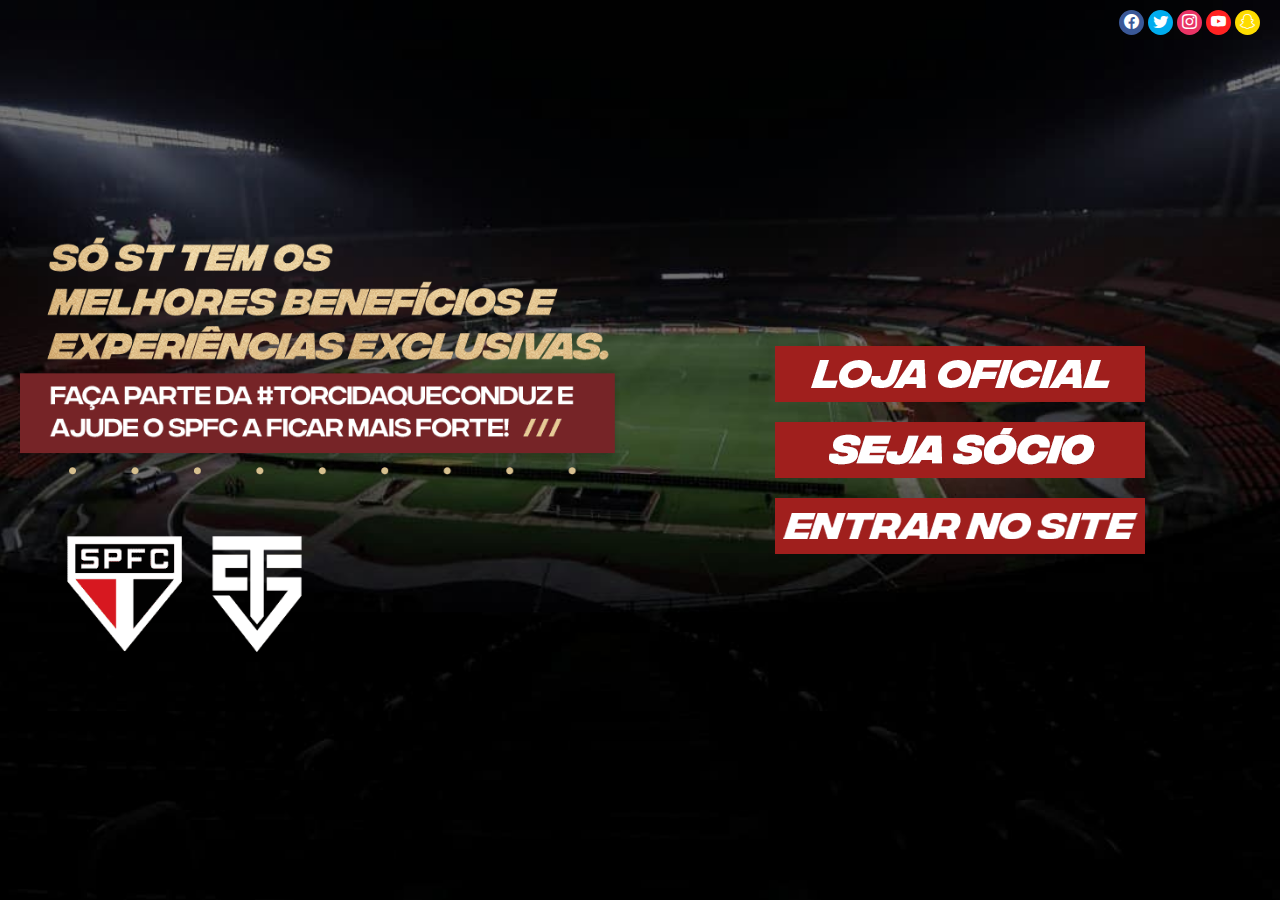
<file: index.html>
<!DOCTYPE html>
<html lang="en">
<head>
    <meta charset="UTF-8">
    <meta http-equiv="X-UA-Compatible" content="IE=edge">
    <meta name="viewport" content="width=device-width, initial-scale=1.0">
    <link rel="stylesheet" href="./css/style.css">
    <link rel="stylesheet" href="https://cdn.jsdelivr.net/npm/bootstrap-icons@1.10.3/font/bootstrap-icons.css">
    <link rel="icon" type="imagem/png" href="./favicon.png">
    <title>São Paulo FC</title>
</head>
<body id="home">
    <main>
        <div class="redes">
            <div><i class="bi bi-facebook"></i></div>
            <div><i class="bi bi-twitter"></i></div>
            <div><i class="bi bi-instagram"></i></div>
            <div><i class="bi bi-youtube"></i></div>
            <div><i class="bi bi-snapchat"></i></div>
        </div>
        <div class="beneficios">
            <img class="grande" src="./assets/home/benefecios.png" alt="faixa de beneficios">
            <img class="pequena" src="../assets/home/imagem_tela_pequena.png" alt="faixa de beneficios">
        </div>
        <div class="links">
            <a href="./loja.html"><img src="./assets/home/loja.png"></a>
            <a href="./socio.html"><img src="./assets/home/socio.png"></a>
            <a href="#"><img src="./assets/home/site.png"></a>
        </div>
    </main>
</body>
</html>
</file>
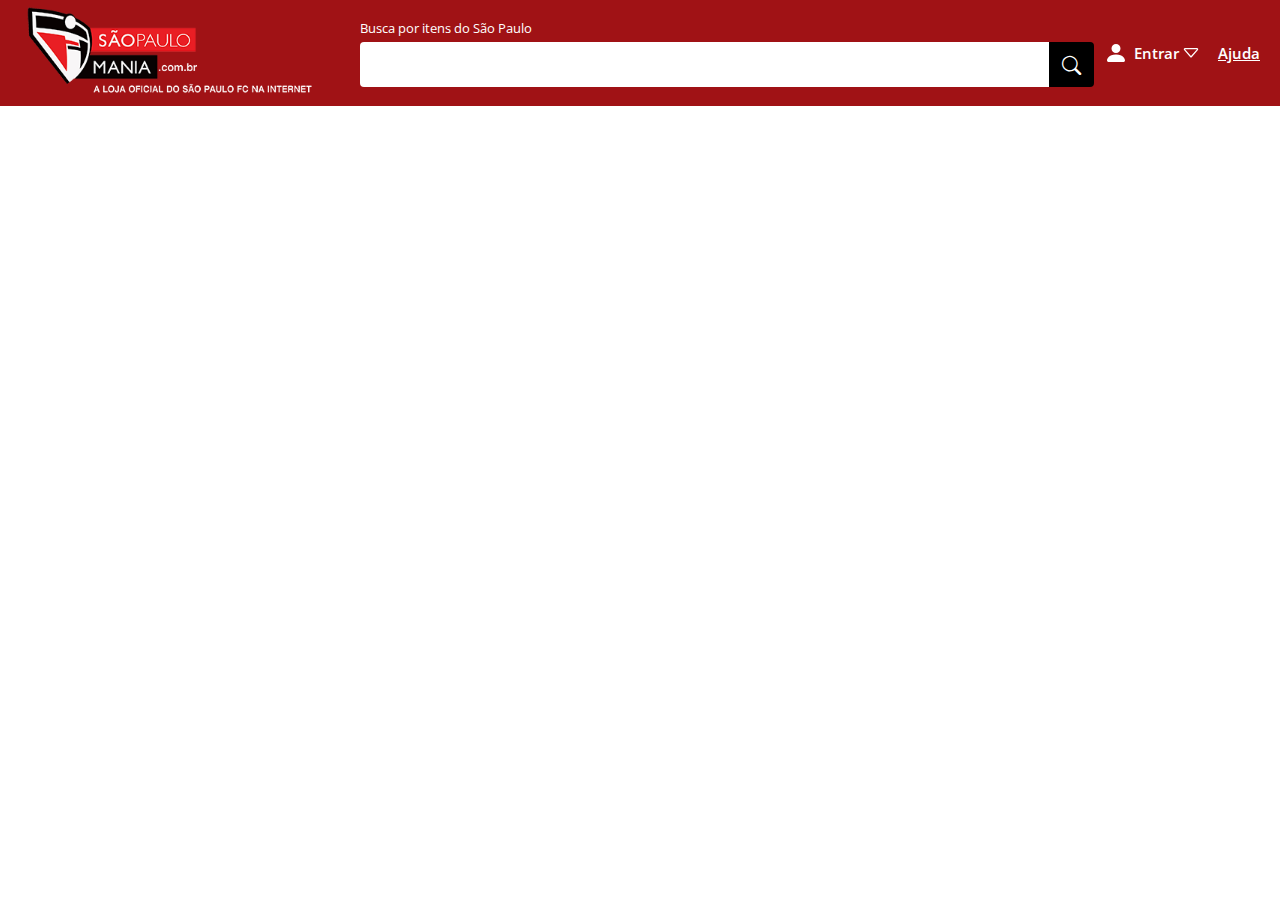
<file: loja.html>
<!DOCTYPE html>
<html lang="en">
<head>
    <meta charset="UTF-8">
    <meta http-equiv="X-UA-Compatible" content="IE=edge">
    <meta name="viewport" content="width=device-width, initial-scale=1.0">
    <link rel="stylesheet" href="./css/style.css">
    <link rel="stylesheet" href="https://cdn.jsdelivr.net/npm/bootstrap-icons@1.10.3/font/bootstrap-icons.css">
    <title>São Paulo FC | Socio</title>
</head>
<body id="loja">
    <header class="loja-header-bg">
        <div class="loja-header">
            <div class="loja-header-logo">
                <a href="#"><img src="./assets/loja/mania.png" alt="Logo são paulo mania"></a>
                <a href="#"><img src="./assets/loja/sp-mania-pequeno.webp" alt="Logo são paulo mania"></a>
            </div>
            <div class="loja-header-pesquisa">
                <p>Busca por itens do São Paulo</p>
                <div class="loja-header-busca">
                    <input type="text">
                    <div class="loja-header-lupa"><i class="bi bi-search"></i></div>
                </div>
                
            </div>
            <div class="loja-header-menus">
                <p class="btn-loja-header-menu"><span>Entrar</span></p>
                <a href="#">Ajuda</a>
                <div class="loja-header-menu">
                    <a href="#">Login</a>
                    <a href="#">Meus Pedidos</a>
                    <a href="#">Endereços</a>
                    <a href="#">Ajuda</a>
                </div>
            </div>
        </div>
    </header>
    <script src="./script/script.js"></script>
</body>
</html>
</file>
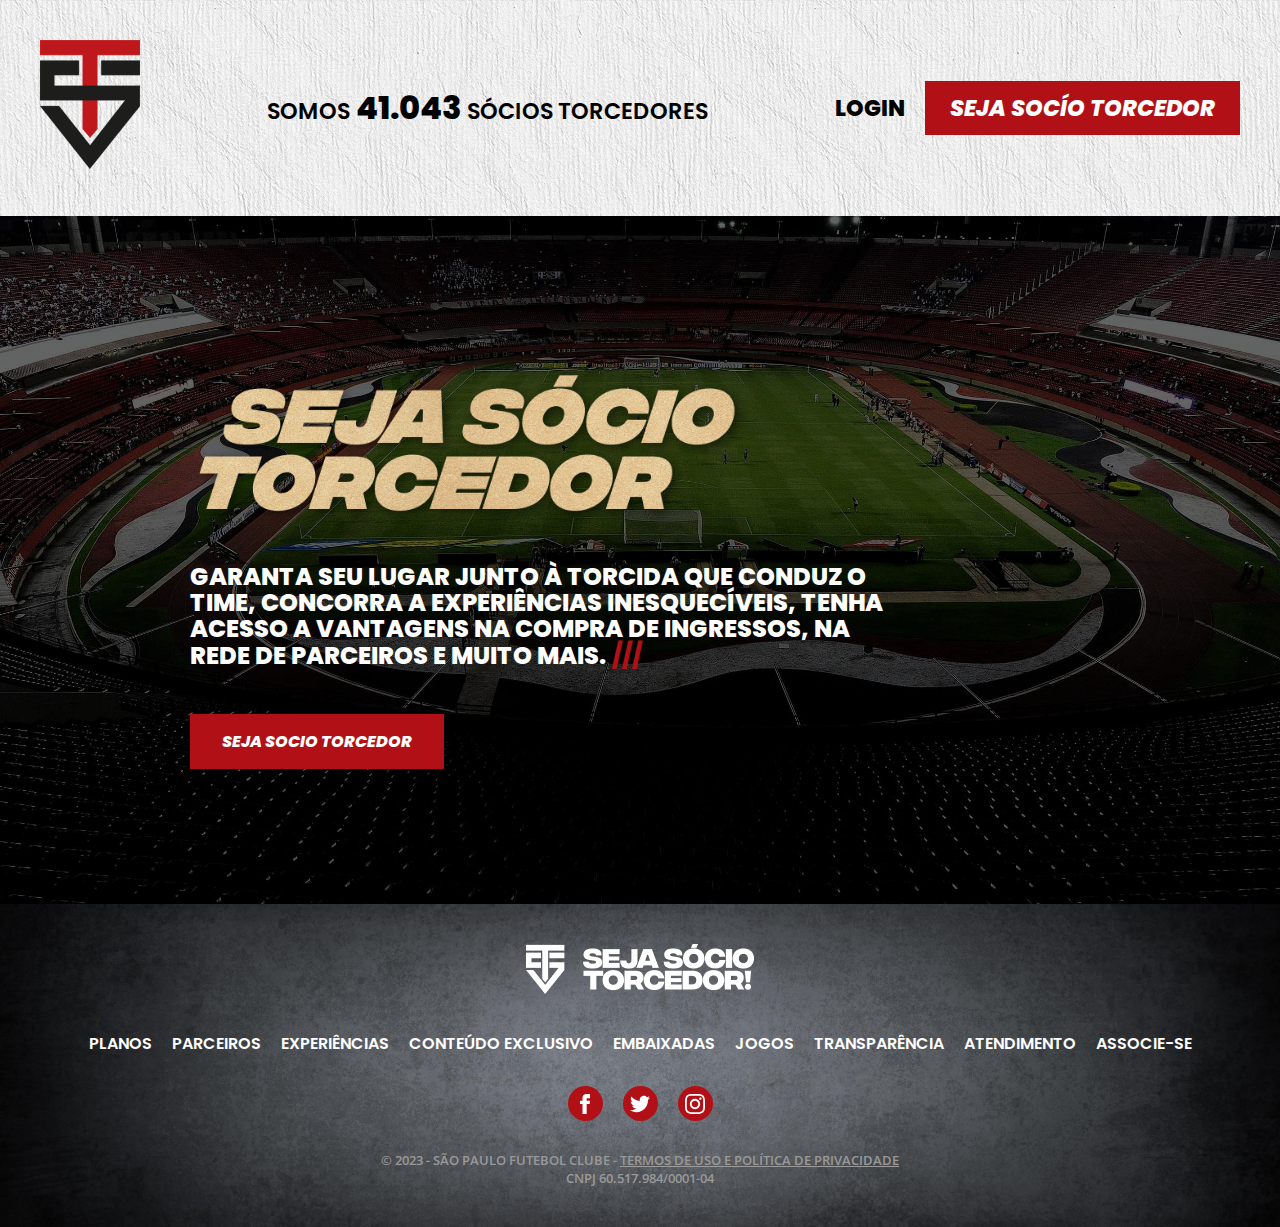
<file: socio.html>
<!DOCTYPE html>
<html lang="en">
<head>
    <meta charset="UTF-8">
    <meta http-equiv="X-UA-Compatible" content="IE=edge">
    <meta name="viewport" content="width=device-width, initial-scale=1.0">
    <link rel="stylesheet" href="./css/style.css">
    <link rel="stylesheet" href="https://cdn.jsdelivr.net/npm/bootstrap-icons@1.10.3/font/bootstrap-icons.css">
    <title>São Paulo FC | Socio</title>
</head>
<body id="socio">
    <header class="socio-nav-bg">
        <div class="socio-nav">
            <div>
                <img src="./assets/socio/spfc-st-logo.png" alt="Logo socio torcedor">
            </div>
            <h2>Somos<span> 41.043 </span>Sócios torcedores</h2>
            <h2>Somos<span> 41.043 </span></h2>
            <div class="log">
                <a href="#">Login</a>
                <a href="#">Seja socío torcedor</a>
                <a href="#">Seja ST</a>
            </div>
        </div>
    </header>
    <article class="socio-titulo-bg">
        <div class="socio-titulo">
            <div><img src="./assets/socio/titulo.png" alt="Seja sócio torcedor"></div>
            <p>GARANTA SEU LUGAR JUNTO À TORCIDA QUE CONDUZ O TIME,
            CONCORRA A EXPERIÊNCIAS INESQUECÍVEIS,
            TENHA ACESSO A VANTAGENS NA COMPRA DE INGRESSOS,
            NA REDE DE PARCEIROS E MUITO MAIS. <span>///</span></p>
            <a href="#">Seja Socio Torcedor</a>
        </div>
    </article>
    <footer>
        <div class="footer-socio-container">
            <div class="footer-socio-logo">
                <img src="./assets/socio/logo-footer.png" alt="Seja socio torcedor">
            </div>
            <ul class="footer-socio-lista">
                <li><a href="#">PLANOS</a></li>
                <li><a href="./socio/parceiros.html">PARCEIROS</a></li>
                <li><a href="./socio/experiencias.html">EXPERIÊNCIAS</a></li>
                <li><a href="#">CONTEÚDO EXCLUSIVO</a></li>
                <li><a href="#">EMBAIXADAS</a></li>
                <li><a href="#">JOGOS</a></li>
                <li><a href="#">TRANSPARÊNCIA</a></li>
                <li><a href="#">ATENDIMENTO</a></li>
                <li><a href="#">ASSOCIE-SE</a></li>
            </ul>
            <div class="footer-socio-icons">
                <div class="footer-socio-icon">
                    <svg xmlns="http://www.w3.org/2000/svg" width="20" height="20" fill="#fff" viewBox="0 0 24 24"><path d="M9 8h-3v4h3v12h5v-12h3.642l.358-4h-4v-1.667c0-.955.192-1.333 1.115-1.333h2.885v-5h-3.808c-3.596 0-5.192 1.583-5.192 4.615v3.385z"/></svg>
                </div>
                <div class="footer-socio-icon">
                    <svg xmlns="http://www.w3.org/2000/svg" width="20" height="20" fill="#fff" viewBox="0 0 24 24"><path d="M24 4.557c-.883.392-1.832.656-2.828.775 1.017-.609 1.798-1.574 2.165-2.724-.951.564-2.005.974-3.127 1.195-.897-.957-2.178-1.555-3.594-1.555-3.179 0-5.515 2.966-4.797 6.045-4.091-.205-7.719-2.165-10.148-5.144-1.29 2.213-.669 5.108 1.523 6.574-.806-.026-1.566-.247-2.229-.616-.054 2.281 1.581 4.415 3.949 4.89-.693.188-1.452.232-2.224.084.626 1.956 2.444 3.379 4.6 3.419-2.07 1.623-4.678 2.348-7.29 2.04 2.179 1.397 4.768 2.212 7.548 2.212 9.142 0 14.307-7.721 13.995-14.646.962-.695 1.797-1.562 2.457-2.549z"/></svg>
                </div>
                <div class="footer-socio-icon">
                    <svg xmlns="http://www.w3.org/2000/svg" width="20" height="20" fill="#fff" viewBox="0 0 24 24"><path d="M12 2.163c3.204 0 3.584.012 4.85.07 3.252.148 4.771 1.691 4.919 4.919.058 1.265.069 1.645.069 4.849 0 3.205-.012 3.584-.069 4.849-.149 3.225-1.664 4.771-4.919 4.919-1.266.058-1.644.07-4.85.07-3.204 0-3.584-.012-4.849-.07-3.26-.149-4.771-1.699-4.919-4.92-.058-1.265-.07-1.644-.07-4.849 0-3.204.013-3.583.07-4.849.149-3.227 1.664-4.771 4.919-4.919 1.266-.057 1.645-.069 4.849-.069zm0-2.163c-3.259 0-3.667.014-4.947.072-4.358.2-6.78 2.618-6.98 6.98-.059 1.281-.073 1.689-.073 4.948 0 3.259.014 3.668.072 4.948.2 4.358 2.618 6.78 6.98 6.98 1.281.058 1.689.072 4.948.072 3.259 0 3.668-.014 4.948-.072 4.354-.2 6.782-2.618 6.979-6.98.059-1.28.073-1.689.073-4.948 0-3.259-.014-3.667-.072-4.947-.196-4.354-2.617-6.78-6.979-6.98-1.281-.059-1.69-.073-4.949-.073zm0 5.838c-3.403 0-6.162 2.759-6.162 6.162s2.759 6.163 6.162 6.163 6.162-2.759 6.162-6.163c0-3.403-2.759-6.162-6.162-6.162zm0 10.162c-2.209 0-4-1.79-4-4 0-2.209 1.791-4 4-4s4 1.791 4 4c0 2.21-1.791 4-4 4zm6.406-11.845c-.796 0-1.441.645-1.441 1.44s.645 1.44 1.441 1.44c.795 0 1.439-.645 1.439-1.44s-.644-1.44-1.439-1.44z"/></svg>
                </div>
            </div>
            <div class="footer-socio-fim">
                <p>© 2023 - SÃO PAULO FUTEBOL CLUBE - <a href="#">TERMOS DE USO E POLÍTICA DE PRIVACIDADE</a></p>
                <p>CNPJ 60.517.984/0001-04</p>
            </div>
        </div>
    </footer>
</body>
</html>
</file>
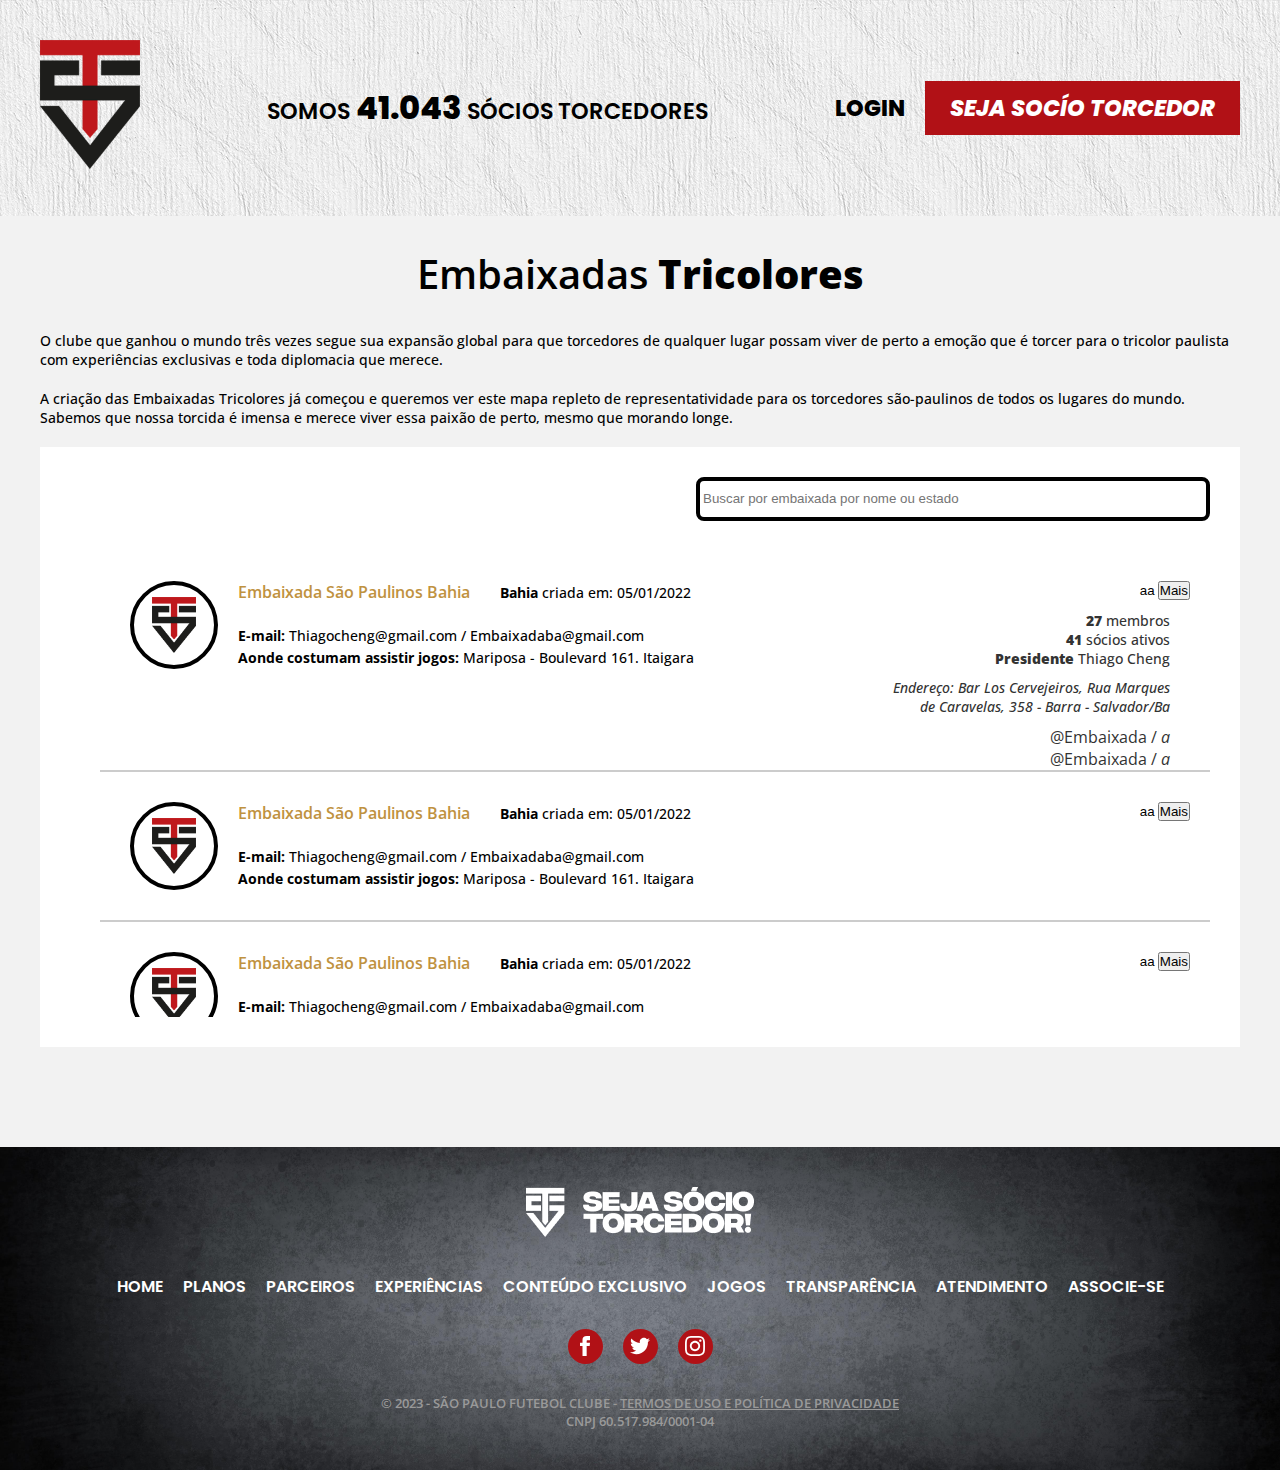
<file: socio/embaixadas.html>
<!DOCTYPE html>
<html lang="en">
<head>
    <meta charset="UTF-8">
    <meta http-equiv="X-UA-Compatible" content="IE=edge">
    <meta name="viewport" content="width=device-width, initial-scale=1.0">
    <link rel="stylesheet" href="./../css/style.css">
    <link rel="stylesheet" href="https://cdn.jsdelivr.net/npm/bootstrap-icons@1.10.3/font/bootstrap-icons.css">
    <title>São Paulo FC | Socio</title>
</head>
<body id="socio" style="background-color: #f2f2f2;">
    <header class="socio-nav-bg">
        <div class="socio-nav">
            <div>
                <img src="../assets/socio/spfc-st-logo.png" alt="Logo socio torcedor">
            </div>
            <h2>Somos<span> 41.043 </span>Sócios torcedores</h2>
            <h2>Somos<span> 41.043 </span></h2>
            <div class="log">
                <a href="#">Login</a>
                <a href="#">Seja socío torcedor</a>
                <a href="#">Seja ST</a>
            </div>
        </div>
    </header>
    <main class="s-em-container">
        <h1>Embaixadas <span>Tricolores</span></h1>
        <p>O clube que ganhou o mundo três vezes segue sua expansão global para que torcedores de qualquer lugar possam viver de perto a emoção que é torcer para o tricolor paulista com experiências exclusivas e toda diplomacia que merece.</p>
        <p>A criação das Embaixadas Tricolores já começou e queremos ver este mapa repleto de representatividade para os torcedores são-paulinos de todos os lugares do mundo. Sabemos que nossa torcida é imensa e merece viver essa paixão de perto, mesmo que morando longe.</p>
        <div class="s-em-embaixadas">
            <div class="s-em-embaixadas-pesquisa">
                <input type="text" placeholder="Buscar por embaixada por nome ou estado">
            </div>
            <div class="s-em-embaixadas-lista">
                <div class="s-em-embaixadas-lista-conteudo">
                    <div class="s-em-embaixadas-lista-1">
                        <div class="s-em-embaixadas-lista-1-image">
                            <img src="./../assets/socio/embaixada/spfc-st-logo.png" alt="Logo Socio Torcedor">
                        </div>
                        <div class="s-em-embaixadas-lista-1-titulo">
                            <h2>Embaixada São Paulinos Bahia</h2>
                            <p><span>Bahia </span>criada em: 05/01/2022</p>
                        </div>
                        <div>
                            <p><span>E-mail:</span> Thiagocheng@gmail.com / Embaixadaba@gmail.com</p>
                            <p><span>Aonde costumam assistir jogos: </span>Mariposa - Boulevard 161. Itaigara</p>
                        </div>
                    </div>
                    <div class="s-em-embaixadas-lista-2">
                        <div class="s-em-embaixadas-lista-dados" >
                            <button class="s-em-embaixadas-mostrar-dados">Mais</button>
                            <div class="js-conteudo-embeixadas ativo">
                                <p><span>27 </span>membros</p>
                                <p><span>41</span> sócios ativos</p>
                                <p><span>Presidente</span> Thiago Cheng</p>
                                <p>Endereço: Bar Los Cervejeiros, Rua Marques de Caravelas, 358 - Barra - Salvador/Ba</p>
                                <a href="#">@Embaixada / <i>a</i></a>
                                <a href="#">@Embaixada / <i>a</i></a>
                            </div>
                        </div>
                    </div>
                </div>
                <div class="s-em-embaixadas-lista-conteudo">
                    <div class="s-em-embaixadas-lista-1">
                        <div class="s-em-embaixadas-lista-1-image">
                            <img src="./../assets/socio/embaixada/spfc-st-logo.png" alt="Logo Socio Torcedor">
                        </div>
                        <div class="s-em-embaixadas-lista-1-titulo">
                            <h2>Embaixada São Paulinos Bahia</h2>
                            <p><span>Bahia </span>criada em: 05/01/2022</p>
                        </div>
                        <div>
                            <p><span>E-mail:</span> Thiagocheng@gmail.com / Embaixadaba@gmail.com</p>
                            <p><span>Aonde costumam assistir jogos: </span>Mariposa - Boulevard 161. Itaigara</p>
                        </div>
                    </div>
                    <div class="s-em-embaixadas-lista-2">
                        <div class="s-em-embaixadas-lista-dados">
                            <button class="s-em-embaixadas-mostrar-dados">Mais</button>
                            <div class="js-conteudo-embeixadas">
                                <p>aaaaaa</p>
                                <span>asdasd</span>
                                <a href="#">tese</a>
                            </div>
                        </div>
                    </div>
                </div>
                <div class="s-em-embaixadas-lista-conteudo">
                    <div class="s-em-embaixadas-lista-1">
                        <div class="s-em-embaixadas-lista-1-image">
                            <img src="./../assets/socio/embaixada/spfc-st-logo.png" alt="Logo Socio Torcedor">
                        </div>
                        <div class="s-em-embaixadas-lista-1-titulo">
                            <h2>Embaixada São Paulinos Bahia</h2>
                            <p><span>Bahia </span>criada em: 05/01/2022</p>
                        </div>
                        <div>
                            <p><span>E-mail:</span> Thiagocheng@gmail.com / Embaixadaba@gmail.com</p>
                            <p><span>Aonde costumam assistir jogos: </span>Mariposa - Boulevard 161. Itaigara</p>
                        </div>
                    </div>
                    <div class="s-em-embaixadas-lista-2">
                        <div class="s-em-embaixadas-lista-dados">
                            <button class="s-em-embaixadas-mostrar-dados">Mais</button>
                            <div class="js-conteudo-embeixadas">
                                <p>aaaaaa</p>
                                <span>asdasd</span>
                                <a href="#">tese</a>
                            </div>
                        </div>
                    </div>
                </div>
                <div class="s-em-embaixadas-lista-conteudo">
                    <div class="s-em-embaixadas-lista-1">
                        <div class="s-em-embaixadas-lista-1-image">
                            <img src="./../assets/socio/embaixada/spfc-st-logo.png" alt="Logo Socio Torcedor">
                        </div>
                        <div class="s-em-embaixadas-lista-1-titulo">
                            <h2>Embaixada São Paulinos Bahia</h2>
                            <p><span>Bahia </span>criada em: 05/01/2022</p>
                        </div>
                        <div>
                            <p><span>E-mail:</span> Thiagocheng@gmail.com / Embaixadaba@gmail.com</p>
                            <p><span>Aonde costumam assistir jogos: </span>Mariposa - Boulevard 161. Itaigara</p>
                        </div>
                    </div>
                    <div class="s-em-embaixadas-lista-2">
                        <div class="s-em-embaixadas-lista-dados">
                            <button class="s-em-embaixadas-mostrar-dados">Mais</button>
                            <div class="js-conteudo-embeixadas">
                                <p>aaaaaa</p>
                                <span>asdasd</span>
                                <a href="#">tese</a>
                            </div>
                        </div>
                    </div>
                </div>
            </div>
        </div>
    </main>
    <footer>
        <div class="footer-socio-container">
            <div class="footer-socio-logo">
                <img src="../assets/socio/logo-footer.png" alt="Seja socio torcedor">
            </div>
            <ul class="footer-socio-lista">
                <li><a href="./../socio.html">HOME</a></li>
                <li><a href="#">PLANOS</a></li>
                <li><a href="./../socio/parceiros.html">PARCEIROS</a></li>
                <li><a href="./../socio/experiencias.html">EXPERIÊNCIAS</a></li>
                <li><a href="#">CONTEÚDO EXCLUSIVO</a></li>
                <li><a href="#">JOGOS</a></li>
                <li><a href="#">TRANSPARÊNCIA</a></li>
                <li><a href="#">ATENDIMENTO</a></li>
                <li><a href="#">ASSOCIE-SE</a></li>
            </ul>
            <div class="footer-socio-icons">
                <div class="footer-socio-icon">
                    <svg xmlns="http://www.w3.org/2000/svg" width="20" height="20" fill="#fff" viewBox="0 0 24 24"><path d="M9 8h-3v4h3v12h5v-12h3.642l.358-4h-4v-1.667c0-.955.192-1.333 1.115-1.333h2.885v-5h-3.808c-3.596 0-5.192 1.583-5.192 4.615v3.385z"/></svg>
                </div>
                <div class="footer-socio-icon">
                    <svg xmlns="http://www.w3.org/2000/svg" width="20" height="20" fill="#fff" viewBox="0 0 24 24"><path d="M24 4.557c-.883.392-1.832.656-2.828.775 1.017-.609 1.798-1.574 2.165-2.724-.951.564-2.005.974-3.127 1.195-.897-.957-2.178-1.555-3.594-1.555-3.179 0-5.515 2.966-4.797 6.045-4.091-.205-7.719-2.165-10.148-5.144-1.29 2.213-.669 5.108 1.523 6.574-.806-.026-1.566-.247-2.229-.616-.054 2.281 1.581 4.415 3.949 4.89-.693.188-1.452.232-2.224.084.626 1.956 2.444 3.379 4.6 3.419-2.07 1.623-4.678 2.348-7.29 2.04 2.179 1.397 4.768 2.212 7.548 2.212 9.142 0 14.307-7.721 13.995-14.646.962-.695 1.797-1.562 2.457-2.549z"/></svg>
                </div>
                <div class="footer-socio-icon">
                    <svg xmlns="http://www.w3.org/2000/svg" width="20" height="20" fill="#fff" viewBox="0 0 24 24"><path d="M12 2.163c3.204 0 3.584.012 4.85.07 3.252.148 4.771 1.691 4.919 4.919.058 1.265.069 1.645.069 4.849 0 3.205-.012 3.584-.069 4.849-.149 3.225-1.664 4.771-4.919 4.919-1.266.058-1.644.07-4.85.07-3.204 0-3.584-.012-4.849-.07-3.26-.149-4.771-1.699-4.919-4.92-.058-1.265-.07-1.644-.07-4.849 0-3.204.013-3.583.07-4.849.149-3.227 1.664-4.771 4.919-4.919 1.266-.057 1.645-.069 4.849-.069zm0-2.163c-3.259 0-3.667.014-4.947.072-4.358.2-6.78 2.618-6.98 6.98-.059 1.281-.073 1.689-.073 4.948 0 3.259.014 3.668.072 4.948.2 4.358 2.618 6.78 6.98 6.98 1.281.058 1.689.072 4.948.072 3.259 0 3.668-.014 4.948-.072 4.354-.2 6.782-2.618 6.979-6.98.059-1.28.073-1.689.073-4.948 0-3.259-.014-3.667-.072-4.947-.196-4.354-2.617-6.78-6.979-6.98-1.281-.059-1.69-.073-4.949-.073zm0 5.838c-3.403 0-6.162 2.759-6.162 6.162s2.759 6.163 6.162 6.163 6.162-2.759 6.162-6.163c0-3.403-2.759-6.162-6.162-6.162zm0 10.162c-2.209 0-4-1.79-4-4 0-2.209 1.791-4 4-4s4 1.791 4 4c0 2.21-1.791 4-4 4zm6.406-11.845c-.796 0-1.441.645-1.441 1.44s.645 1.44 1.441 1.44c.795 0 1.439-.645 1.439-1.44s-.644-1.44-1.439-1.44z"/></svg>
                </div>
            </div>
            <div class="footer-socio-fim">
                <p>© 2023 - SÃO PAULO FUTEBOL CLUBE - <a href="#">TERMOS DE USO E POLÍTICA DE PRIVACIDADE</a></p>
                <p>CNPJ 60.517.984/0001-04</p>
            </div>
        </div>
    </footer>
    <script src="./../script/script.js"></script>
</body>
</html>
</file>
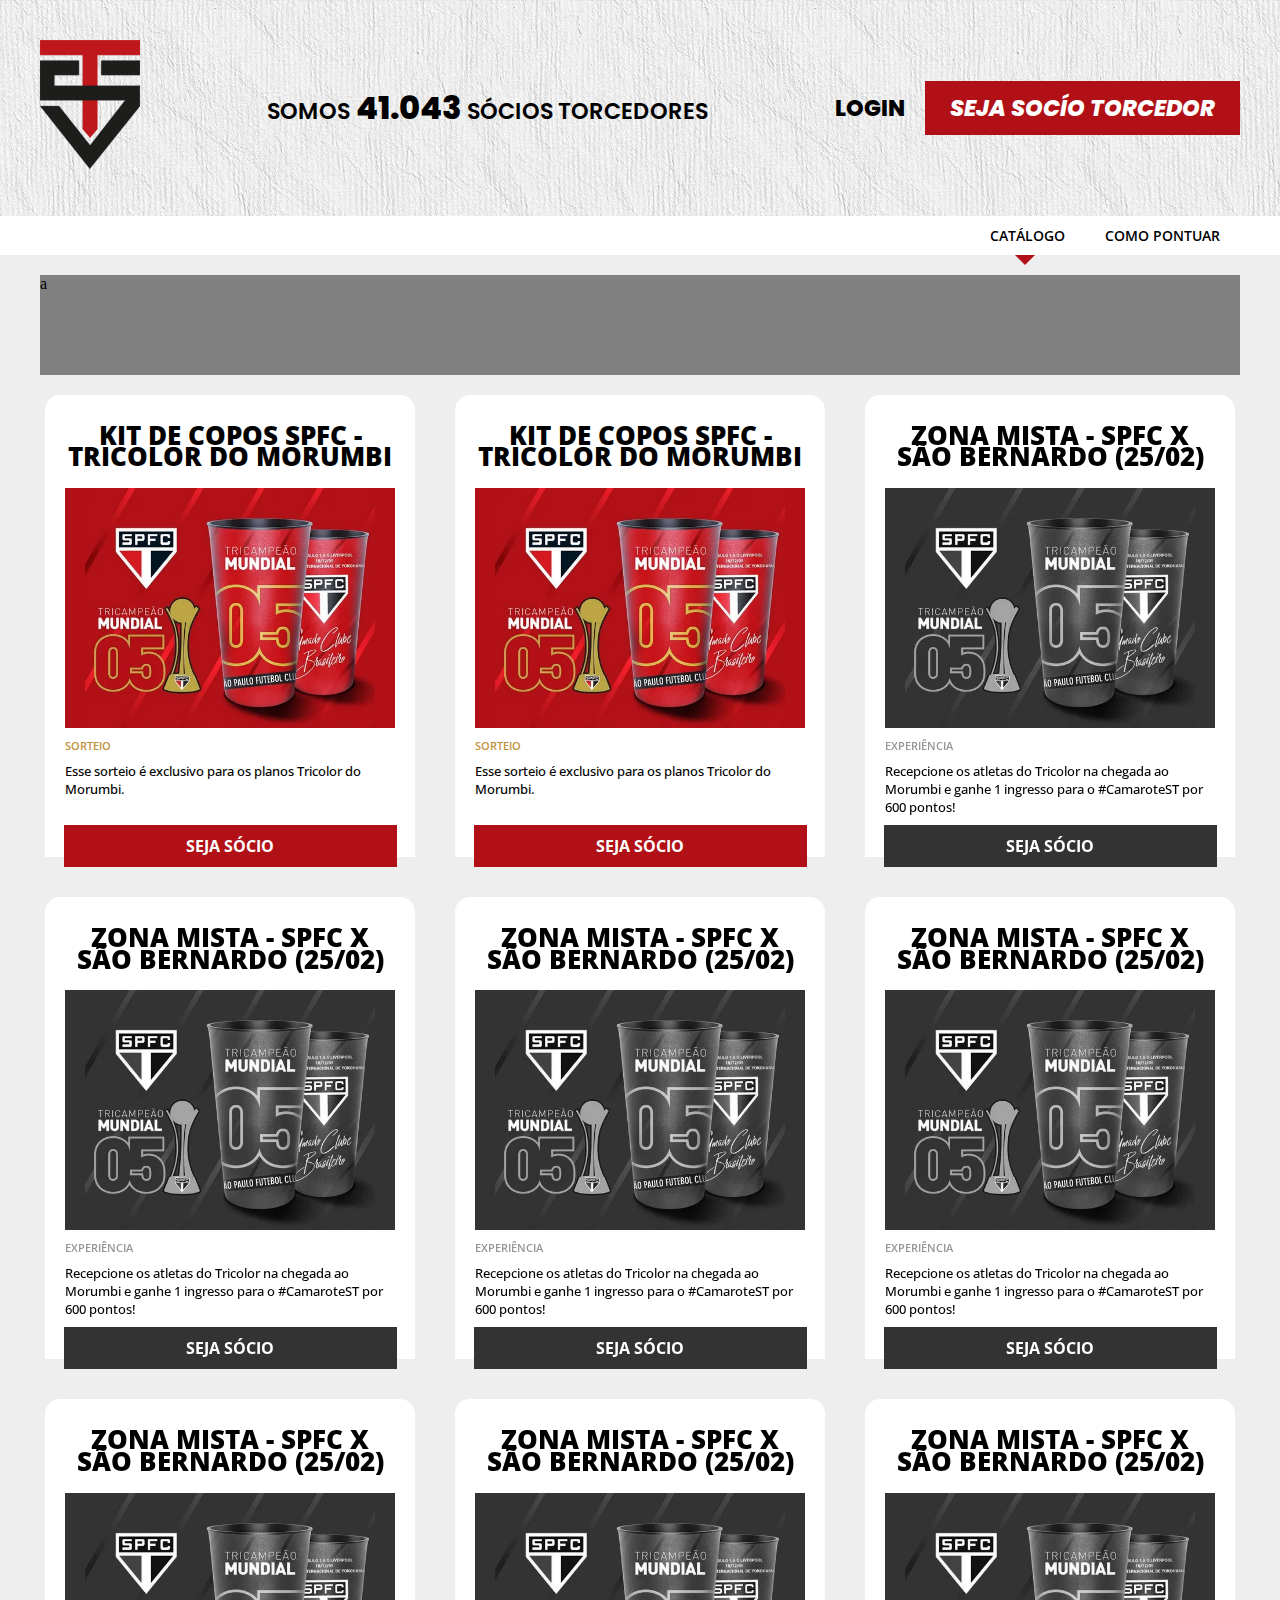
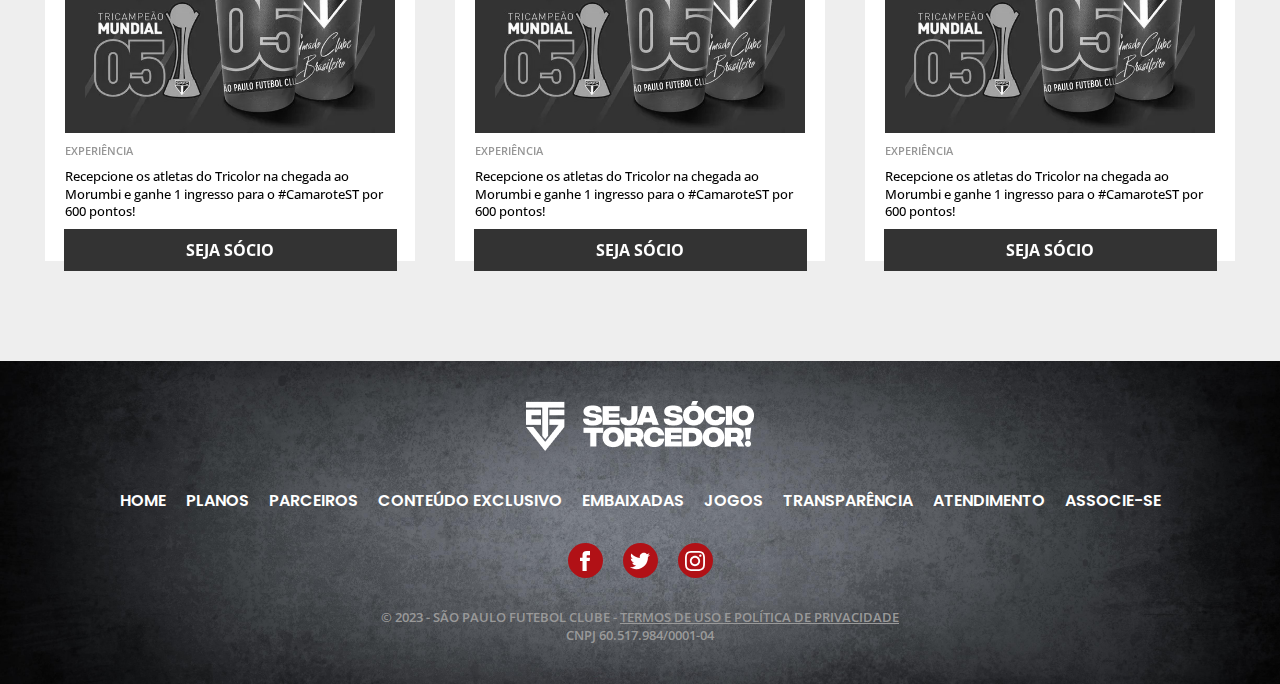
<file: socio/experiencias.html>
<!DOCTYPE html>
<html lang="en">
<head>
    <meta charset="UTF-8">
    <meta http-equiv="X-UA-Compatible" content="IE=edge">
    <meta name="viewport" content="width=device-width, initial-scale=1.0">
    <link rel="stylesheet" href="./../css/style.css">
    <link rel="stylesheet" href="https://cdn.jsdelivr.net/npm/bootstrap-icons@1.10.3/font/bootstrap-icons.css">
    <title>São Paulo FC | Socio</title>
</head>
<body id="socio">
    <header class="socio-nav-bg">
        <div class="socio-nav">
            <div>
                <img src="../assets/socio/spfc-st-logo.png" alt="Logo socio torcedor">
            </div>
            <h2>Somos<span> 41.043 </span>Sócios torcedores</h2>
            <h2>Somos<span> 41.043 </span></h2>
            <div class="log">
                <a href="#">Login</a>
                <a href="#">Seja socío torcedor</a>
                <a href="#">Seja ST</a>
            </div>
        </div>
    </header>
    <section class="s-e-nav">
        <a href="#" id="btnCatalogo">Catálogo</a>
        <a href="#" id="btnPontuar">Como pontuar</a>
    </section>
    <main class="s-e">
        <div class="s-e-container">
            <div class="s-e-card">
                <h3>RENOVE SEU PLANO E GANHE PONTOS!</h3>
                <div>
                    <img src="./../assets/socio/expereiencia/renew.svg">
                </div>
                <p>Renove seu plano semestral ou anual. E ao renovar manualmente (antes do vencimento), você ganha ainda mais pontos!</p>
            </div>
            <div class="s-e-card">
                <h3>COMPROU INGRESSO, GANHOU!</h3>
                <div>
                    <img src="./../assets/socio/expereiencia/pontos_ingresso.png">
                </div>
                <p>ATUALIZE SEU CARTÃO DE CRÉDITO E GANHE PONTOS</p>
            </div>
            <div class="s-e-card">
                <h3>ATUALIZE SEU CARTÃO DE CRÉDITO E GANHE PONTOS</h3>
                <div>
                    <img src="./../assets/socio/expereiencia/pontos_cartao.png">
                </div>
                <p>Mantenha os pagamentos em dia, atualizando a forma de pagamento para o cartão de crédito de sua preferência e pontue!</p>
            </div>
            <div class="s-e-card">
                <h3>ANIVERSÁRIO MENSAL DE CONTRATO ATIVO</h3>
                <div>
                    <img src="./../assets/socio/expereiencia/pontos_aniversario.png">
                </div>
                <p>Todo mês que seu contrato permanecer Ativo e adimplente, você ganhará pontos!</p>
            </div>
            <div class="s-e-card">
                <h3>FAZER O LOGIN NO PORTAL DO SÓCIO</h3>
                <div>
                    <img src="./../assets/socio/expereiencia/pontos_login.png">
                </div>
                <p>A cada 24 horas, cada vez que você se logar no Portal, você ganha pontos. OBS: Se estiver já logado no navegador da internet e acessar o site não contará o ponto. É necessário logar para creditar.</p>
            </div>
            <div class="s-e-card">
                <h3>PREENCHA SEU CADASTRO COMPLEMENTAR</h3>
                <div>
                    <img src="./../assets/socio/expereiencia/pontos_cadastro.png">
                </div>
                <p>Em "Minha Conta" - "Meu Perfil", preencha seu cadastro, complete todos os campos e ganhe pontos.</p>
            </div>
            <div class="s-e-card">
                <h3>FAÇA UPGRADE DO SEU PLANO E GANHE PONTOS!</h3>
                <div>
                    <img src="./../assets/socio/expereiencia/pontos_upgrade.png">
                </div>
                <p>Faça um upgrade para um plano superior (semestral ou anual)para ganhar pontos.</p>
            </div>
            <div class="s-e-card">
                <h3>ATIVAR CARTÃO-INGRESSO</h3>
                <div>
                    <img src="./../assets/socio/expereiencia/pontos_cartao_ingresso.png">
                </div>
                <p>Quando chegar seu kit de boas-vindas, ative sua carteirinha no site(em Minha Conta - Meu Plano) para pontuar.</p>
            </div>
            <div class="s-e-card">
                <h3>FAÇA SUA ADESÃO NO NOVO SÓCIO TORCEDOR</h3>
                <div>
                    <img src="./../assets/socio/expereiencia/ICONE_ST.png">
                </div>
                <p>Você ganhará pontos de acordo com o plano escolhido. Quanto maior o plano, mais pontos!</p>
            </div>
        </div>

        <div class="s-ec-container ativo">
            <div class="s-ec-busca">a</div>
            <div class="s-ec-cards">
                <div class="s-ec-card">
                    <h3>Kit de copos SPFC - TRICOLOR DO MORUMBI</h3>
                    <div>
                        <img src="./../assets/socio/expereiencia/copo.webp">
                    </div>
                    <span>Sorteio</span>
                    <p>Esse sorteio é exclusivo para os planos Tricolor do Morumbi.</p>
                    <a href="#">Seja Sócio</a>
                </div>
                <div class="s-ec-card">
                    <h3>Kit de copos SPFC - TRICOLOR DO MORUMBI</h3>
                    <div>
                        <img src="./../assets/socio/expereiencia/copo.webp">
                    </div>
                    <span>Sorteio</span>
                    <p>Esse sorteio é exclusivo para os planos Tricolor do Morumbi.</p>
                    <a href="#">Seja Sócio</a>
                </div>
                <div class="s-ec-card">
                    <h3>Zona Mista - SPFC x São Bernardo (25/02)</h3>
                    <div>
                        <img src="./../assets/socio/expereiencia/copo.webp">
                    </div>
                    <span>EXPERIÊNCIA</span>
                    <p>Recepcione os atletas do Tricolor na chegada ao Morumbi e ganhe 1 ingresso para o #CamaroteST por 600 pontos!</p>
                    <a href="#">Seja Sócio</a>
                </div>
                <div class="s-ec-card">
                    <h3>Zona Mista - SPFC x São Bernardo (25/02)</h3>
                    <div>
                        <img src="./../assets/socio/expereiencia/copo.webp">
                    </div>
                    <span>EXPERIÊNCIA</span>
                    <p>Recepcione os atletas do Tricolor na chegada ao Morumbi e ganhe 1 ingresso para o #CamaroteST por 600 pontos!</p>
                    <a href="#">Seja Sócio</a>
                </div>
                <div class="s-ec-card">
                    <h3>Zona Mista - SPFC x São Bernardo (25/02)</h3>
                    <div>
                        <img src="./../assets/socio/expereiencia/copo.webp">
                    </div>
                    <span>EXPERIÊNCIA</span>
                    <p>Recepcione os atletas do Tricolor na chegada ao Morumbi e ganhe 1 ingresso para o #CamaroteST por 600 pontos!</p>
                    <a href="#">Seja Sócio</a>
                </div>
                <div class="s-ec-card">
                    <h3>Zona Mista - SPFC x São Bernardo (25/02)</h3>
                    <div>
                        <img src="./../assets/socio/expereiencia/copo.webp">
                    </div>
                    <span>EXPERIÊNCIA</span>
                    <p>Recepcione os atletas do Tricolor na chegada ao Morumbi e ganhe 1 ingresso para o #CamaroteST por 600 pontos!</p>
                    <a href="#">Seja Sócio</a>
                </div>
                <div class="s-ec-card">
                    <h3>Zona Mista - SPFC x São Bernardo (25/02)</h3>
                    <div>
                        <img src="./../assets/socio/expereiencia/copo.webp">
                    </div>
                    <span>EXPERIÊNCIA</span>
                    <p>Recepcione os atletas do Tricolor na chegada ao Morumbi e ganhe 1 ingresso para o #CamaroteST por 600 pontos!</p>
                    <a href="#">Seja Sócio</a>
                </div>
                <div class="s-ec-card">
                    <h3>Zona Mista - SPFC x São Bernardo (25/02)</h3>
                    <div>
                        <img src="./../assets/socio/expereiencia/copo.webp">
                    </div>
                    <span>EXPERIÊNCIA</span>
                    <p>Recepcione os atletas do Tricolor na chegada ao Morumbi e ganhe 1 ingresso para o #CamaroteST por 600 pontos!</p>
                    <a href="#">Seja Sócio</a>
                </div>
                <div class="s-ec-card">
                    <h3>Zona Mista - SPFC x São Bernardo (25/02)</h3>
                    <div>
                        <img src="./../assets/socio/expereiencia/copo.webp">
                    </div>
                    <span>EXPERIÊNCIA</span>
                    <p>Recepcione os atletas do Tricolor na chegada ao Morumbi e ganhe 1 ingresso para o #CamaroteST por 600 pontos!</p>
                    <a href="#">Seja Sócio</a>
                </div>
            </div>
        </div>
    </main>
    <footer>
        <div class="footer-socio-container">
            <div class="footer-socio-logo">
                <img src="../assets/socio/logo-footer.png" alt="Seja socio torcedor">
            </div>
            <ul class="footer-socio-lista">
                <li><a href="./../socio.html">HOME</a></li>
                <li><a href="#">PLANOS</a></li>
                <li><a href="./parceiros.html">PARCEIROS</a></li>
                <li><a href="#">CONTEÚDO EXCLUSIVO</a></li>
                <li><a href="./../socio/embaixadas.html">EMBAIXADAS</a></li>
                <li><a href="#">JOGOS</a></li>
                <li><a href="#">TRANSPARÊNCIA</a></li>
                <li><a href="#">ATENDIMENTO</a></li>
                <li><a href="#">ASSOCIE-SE</a></li>
            </ul>
            <div class="footer-socio-icons">
                <div class="footer-socio-icon">
                    <svg xmlns="http://www.w3.org/2000/svg" width="20" height="20" fill="#fff" viewBox="0 0 24 24"><path d="M9 8h-3v4h3v12h5v-12h3.642l.358-4h-4v-1.667c0-.955.192-1.333 1.115-1.333h2.885v-5h-3.808c-3.596 0-5.192 1.583-5.192 4.615v3.385z"/></svg>
                </div>
                <div class="footer-socio-icon">
                    <svg xmlns="http://www.w3.org/2000/svg" width="20" height="20" fill="#fff" viewBox="0 0 24 24"><path d="M24 4.557c-.883.392-1.832.656-2.828.775 1.017-.609 1.798-1.574 2.165-2.724-.951.564-2.005.974-3.127 1.195-.897-.957-2.178-1.555-3.594-1.555-3.179 0-5.515 2.966-4.797 6.045-4.091-.205-7.719-2.165-10.148-5.144-1.29 2.213-.669 5.108 1.523 6.574-.806-.026-1.566-.247-2.229-.616-.054 2.281 1.581 4.415 3.949 4.89-.693.188-1.452.232-2.224.084.626 1.956 2.444 3.379 4.6 3.419-2.07 1.623-4.678 2.348-7.29 2.04 2.179 1.397 4.768 2.212 7.548 2.212 9.142 0 14.307-7.721 13.995-14.646.962-.695 1.797-1.562 2.457-2.549z"/></svg>
                </div>
                <div class="footer-socio-icon">
                    <svg xmlns="http://www.w3.org/2000/svg" width="20" height="20" fill="#fff" viewBox="0 0 24 24"><path d="M12 2.163c3.204 0 3.584.012 4.85.07 3.252.148 4.771 1.691 4.919 4.919.058 1.265.069 1.645.069 4.849 0 3.205-.012 3.584-.069 4.849-.149 3.225-1.664 4.771-4.919 4.919-1.266.058-1.644.07-4.85.07-3.204 0-3.584-.012-4.849-.07-3.26-.149-4.771-1.699-4.919-4.92-.058-1.265-.07-1.644-.07-4.849 0-3.204.013-3.583.07-4.849.149-3.227 1.664-4.771 4.919-4.919 1.266-.057 1.645-.069 4.849-.069zm0-2.163c-3.259 0-3.667.014-4.947.072-4.358.2-6.78 2.618-6.98 6.98-.059 1.281-.073 1.689-.073 4.948 0 3.259.014 3.668.072 4.948.2 4.358 2.618 6.78 6.98 6.98 1.281.058 1.689.072 4.948.072 3.259 0 3.668-.014 4.948-.072 4.354-.2 6.782-2.618 6.979-6.98.059-1.28.073-1.689.073-4.948 0-3.259-.014-3.667-.072-4.947-.196-4.354-2.617-6.78-6.979-6.98-1.281-.059-1.69-.073-4.949-.073zm0 5.838c-3.403 0-6.162 2.759-6.162 6.162s2.759 6.163 6.162 6.163 6.162-2.759 6.162-6.163c0-3.403-2.759-6.162-6.162-6.162zm0 10.162c-2.209 0-4-1.79-4-4 0-2.209 1.791-4 4-4s4 1.791 4 4c0 2.21-1.791 4-4 4zm6.406-11.845c-.796 0-1.441.645-1.441 1.44s.645 1.44 1.441 1.44c.795 0 1.439-.645 1.439-1.44s-.644-1.44-1.439-1.44z"/></svg>
                </div>
            </div>
            <div class="footer-socio-fim">
                <p>© 2023 - SÃO PAULO FUTEBOL CLUBE - <a href="#">TERMOS DE USO E POLÍTICA DE PRIVACIDADE</a></p>
                <p>CNPJ 60.517.984/0001-04</p>
            </div>
        </div>
    </footer>
    <script src="./../script/script.js"></script>
</body>
</html>
</file>
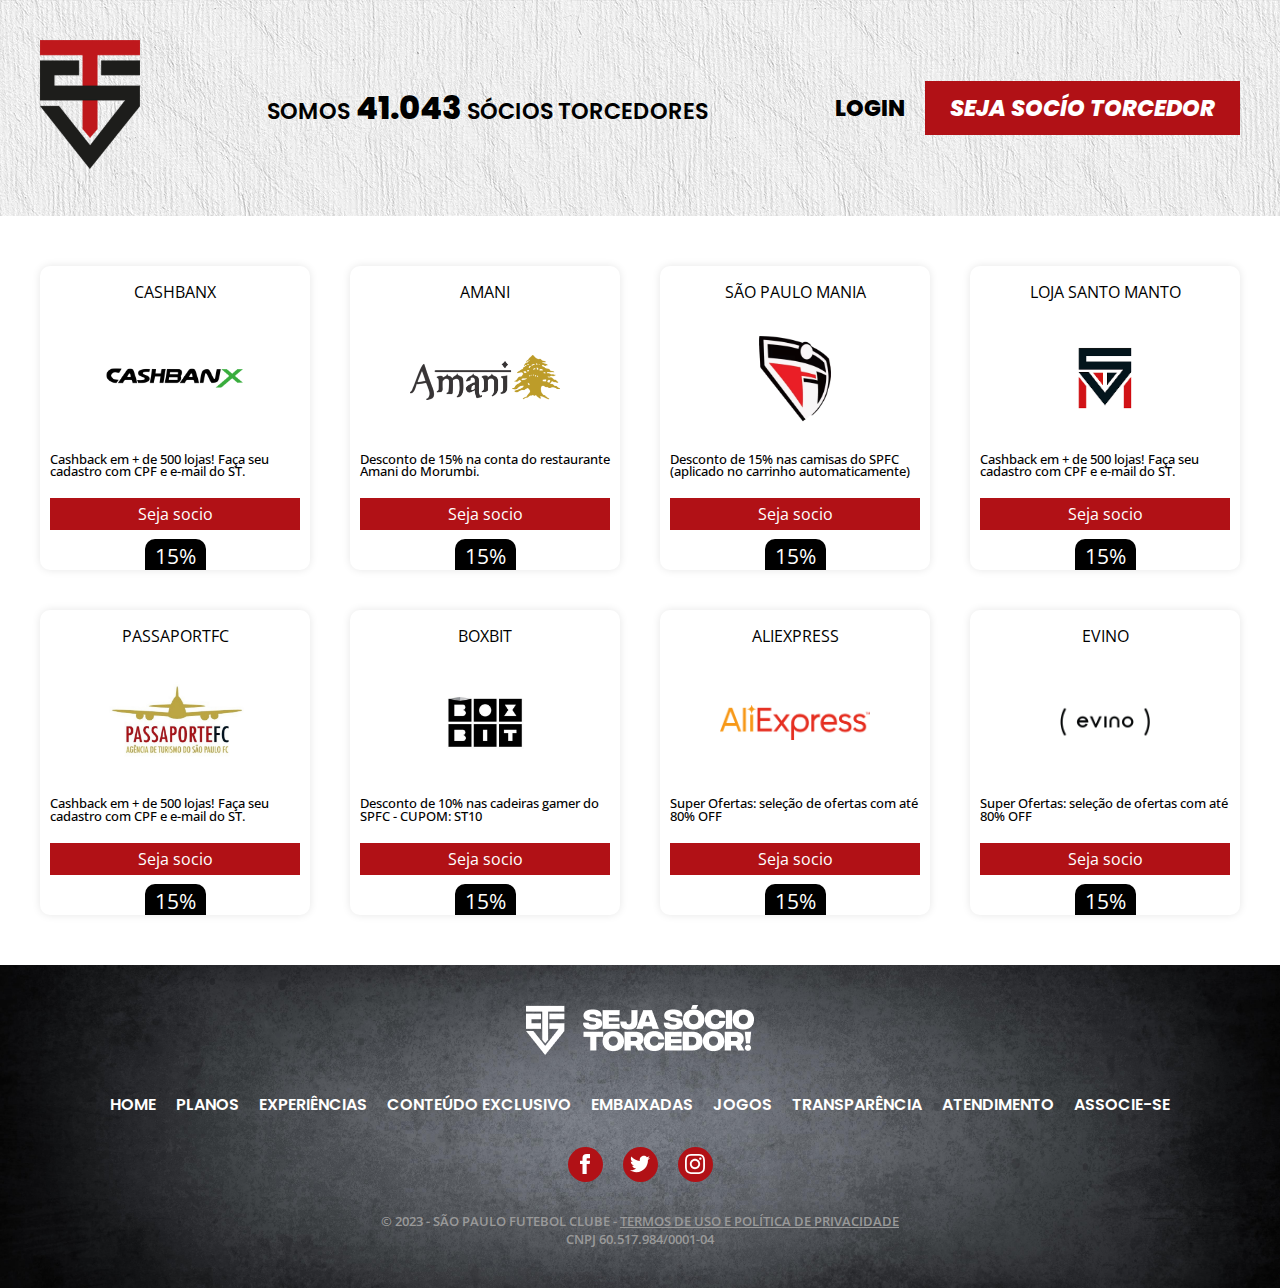
<file: socio/parceiros.html>
<!DOCTYPE html>
<html lang="en">
<head>
    <meta charset="UTF-8">
    <meta http-equiv="X-UA-Compatible" content="IE=edge">
    <meta name="viewport" content="width=device-width, initial-scale=1.0">
    <link rel="stylesheet" href="./../css/style.css">
    <link rel="stylesheet" href="https://cdn.jsdelivr.net/npm/bootstrap-icons@1.10.3/font/bootstrap-icons.css">
    <title>São Paulo FC | Socio</title>
</head>
<body id="socio">
    <header class="socio-nav-bg">
        <div class="socio-nav">
            <div>
                <img src="../assets/socio/spfc-st-logo.png" alt="Logo socio torcedor">
            </div>
            <h2>Somos<span> 41.043 </span>Sócios torcedores</h2>
            <h2>Somos<span> 41.043 </span></h2>
            <div class="log">
                <a href="#">Login</a>
                <a href="#">Seja socío torcedor</a>
                <a href="#">Seja ST</a>
            </div>
        </div>
    </header>
    <main class="s-p-container">
        <div class="s-p-card">
            <h3>CASHBANX</h3>
            <div>
                <img src="./../assets/socio/pasceiros/CASHBANX.png">
            </div>
            <p>Cashback em + de 500 lojas! Faça seu cadastro com CPF e e-mail do ST.</p>
            <a href="#">Seja socio</a>
        </div>
        <div class="s-p-card">
            <h3>Amani</h3>
            <div>
                <img src="./../assets/socio/pasceiros/Amani.png">
            </div>
            <p>Desconto de 15% na conta do restaurante Amani do Morumbi.</p>
            <a href="#">Seja socio</a>
        </div>
        <div class="s-p-card">
            <h3>São Paulo mania</h3>
            <div>
                <img src="./../assets/socio/pasceiros/sp-mania.webp">
            </div>
            <p>Desconto de 15% nas camisas do SPFC (aplicado no carrinho automaticamente)</p>
            <a href="#">Seja socio</a>
        </div>
        <div class="s-p-card">
            <h3>Loja santo manto</h3>
            <div>
                <img src="./../assets/socio/pasceiros/santo-manto.png">
            </div>
            <p>Cashback em + de 500 lojas! Faça seu cadastro com CPF e e-mail do ST.</p>
            <a href="#">Seja socio</a>
        </div>
        <div class="s-p-card">
            <h3>passaportfc</h3>
            <div>
                <img src="./../assets/socio/pasceiros/passaportfc.jpg">
            </div>
            <p>Cashback em + de 500 lojas! Faça seu cadastro com CPF e e-mail do ST.</p>
            <a href="#">Seja socio</a>
        </div>
        <div class="s-p-card">
            <h3>Boxbit</h3>
            <div>
                <img src="./../assets/socio/pasceiros/boxbit.jpeg">
            </div>
            <p>Desconto de 10% nas cadeiras gamer do SPFC - CUPOM: ST10</p>
            <a href="#">Seja socio</a>
        </div>
        <div class="s-p-card">
            <h3>Aliexpress</h3>
            <div>
                <img src="./../assets/socio/pasceiros/aliexpress.png">
            </div>
            <p>Super Ofertas: seleção de ofertas com até 80% OFF</p>
            <a href="#">Seja socio</a>
        </div>
        <div class="s-p-card">
            <h3>Evino</h3>
            <div>
                <img src="./../assets/socio/pasceiros/Evino.png">
            </div>
            <p>Super Ofertas: seleção de ofertas com até 80% OFF</p>
            <a href="#">Seja socio</a>
        </div>
    </main>
    <footer>
        <div class="footer-socio-container">
            <div class="footer-socio-logo">
                <img src="../assets/socio/logo-footer.png" alt="Seja socio torcedor">
            </div>
            <ul class="footer-socio-lista">
                <li><a href="./../socio.html">HOME</a></li>
                <li><a href="#">PLANOS</a></li>
                <li><a href="./../socio/experiencias.html">EXPERIÊNCIAS</a></li>
                <li><a href="#">CONTEÚDO EXCLUSIVO</a></li>
                <li><a href="./../socio/embaixadas.html">EMBAIXADAS</a></li>
                <li><a href="#">JOGOS</a></li>
                <li><a href="#">TRANSPARÊNCIA</a></li>
                <li><a href="#">ATENDIMENTO</a></li>
                <li><a href="#">ASSOCIE-SE</a></li>
            </ul>
            <div class="footer-socio-icons">
                <div class="footer-socio-icon">
                    <svg xmlns="http://www.w3.org/2000/svg" width="20" height="20" fill="#fff" viewBox="0 0 24 24"><path d="M9 8h-3v4h3v12h5v-12h3.642l.358-4h-4v-1.667c0-.955.192-1.333 1.115-1.333h2.885v-5h-3.808c-3.596 0-5.192 1.583-5.192 4.615v3.385z"/></svg>
                </div>
                <div class="footer-socio-icon">
                    <svg xmlns="http://www.w3.org/2000/svg" width="20" height="20" fill="#fff" viewBox="0 0 24 24"><path d="M24 4.557c-.883.392-1.832.656-2.828.775 1.017-.609 1.798-1.574 2.165-2.724-.951.564-2.005.974-3.127 1.195-.897-.957-2.178-1.555-3.594-1.555-3.179 0-5.515 2.966-4.797 6.045-4.091-.205-7.719-2.165-10.148-5.144-1.29 2.213-.669 5.108 1.523 6.574-.806-.026-1.566-.247-2.229-.616-.054 2.281 1.581 4.415 3.949 4.89-.693.188-1.452.232-2.224.084.626 1.956 2.444 3.379 4.6 3.419-2.07 1.623-4.678 2.348-7.29 2.04 2.179 1.397 4.768 2.212 7.548 2.212 9.142 0 14.307-7.721 13.995-14.646.962-.695 1.797-1.562 2.457-2.549z"/></svg>
                </div>
                <div class="footer-socio-icon">
                    <svg xmlns="http://www.w3.org/2000/svg" width="20" height="20" fill="#fff" viewBox="0 0 24 24"><path d="M12 2.163c3.204 0 3.584.012 4.85.07 3.252.148 4.771 1.691 4.919 4.919.058 1.265.069 1.645.069 4.849 0 3.205-.012 3.584-.069 4.849-.149 3.225-1.664 4.771-4.919 4.919-1.266.058-1.644.07-4.85.07-3.204 0-3.584-.012-4.849-.07-3.26-.149-4.771-1.699-4.919-4.92-.058-1.265-.07-1.644-.07-4.849 0-3.204.013-3.583.07-4.849.149-3.227 1.664-4.771 4.919-4.919 1.266-.057 1.645-.069 4.849-.069zm0-2.163c-3.259 0-3.667.014-4.947.072-4.358.2-6.78 2.618-6.98 6.98-.059 1.281-.073 1.689-.073 4.948 0 3.259.014 3.668.072 4.948.2 4.358 2.618 6.78 6.98 6.98 1.281.058 1.689.072 4.948.072 3.259 0 3.668-.014 4.948-.072 4.354-.2 6.782-2.618 6.979-6.98.059-1.28.073-1.689.073-4.948 0-3.259-.014-3.667-.072-4.947-.196-4.354-2.617-6.78-6.979-6.98-1.281-.059-1.69-.073-4.949-.073zm0 5.838c-3.403 0-6.162 2.759-6.162 6.162s2.759 6.163 6.162 6.163 6.162-2.759 6.162-6.163c0-3.403-2.759-6.162-6.162-6.162zm0 10.162c-2.209 0-4-1.79-4-4 0-2.209 1.791-4 4-4s4 1.791 4 4c0 2.21-1.791 4-4 4zm6.406-11.845c-.796 0-1.441.645-1.441 1.44s.645 1.44 1.441 1.44c.795 0 1.439-.645 1.439-1.44s-.644-1.44-1.439-1.44z"/></svg>
                </div>
            </div>
            <div class="footer-socio-fim">
                <p>© 2023 - SÃO PAULO FUTEBOL CLUBE - <a href="#">TERMOS DE USO E POLÍTICA DE PRIVACIDADE</a></p>
                <p>CNPJ 60.517.984/0001-04</p>
            </div>
        </div>
    </footer>
</body>
</html>
</file>
<file: css/style.css>
@import url('https://fonts.googleapis.com/css2?family=Open+Sans:ital,wght@0,300;0,400;0,500;0,600;0,700;0,800;1,300;1,400;1,500;1,600;1,700;1,800&family=Poppins:ital,wght@0,100;0,200;0,300;0,400;0,500;0,600;0,700;0,800;0,900;1,100;1,200;1,300;1,400;1,500;1,600;1,700;1,800;1,900&display=swap');

@import './home/home.css';

/* Socio */
@import './socio/navSocio.css';
@import './socio/navTitulo.css';
@import './socio/footerSocio.css';
/* Socio - Parceiros */
@import './socio/parceiros/lista-parceiros.css';

/* Socio - Experiencia */
@import './socio/experiencias/experiencias-socio.css';

/* Socio - Embaixadas */
@import './socio/embaixadas/embaixadas-socio.css';


/* Loja */

@import './loja/navLoja.css';
</file>
